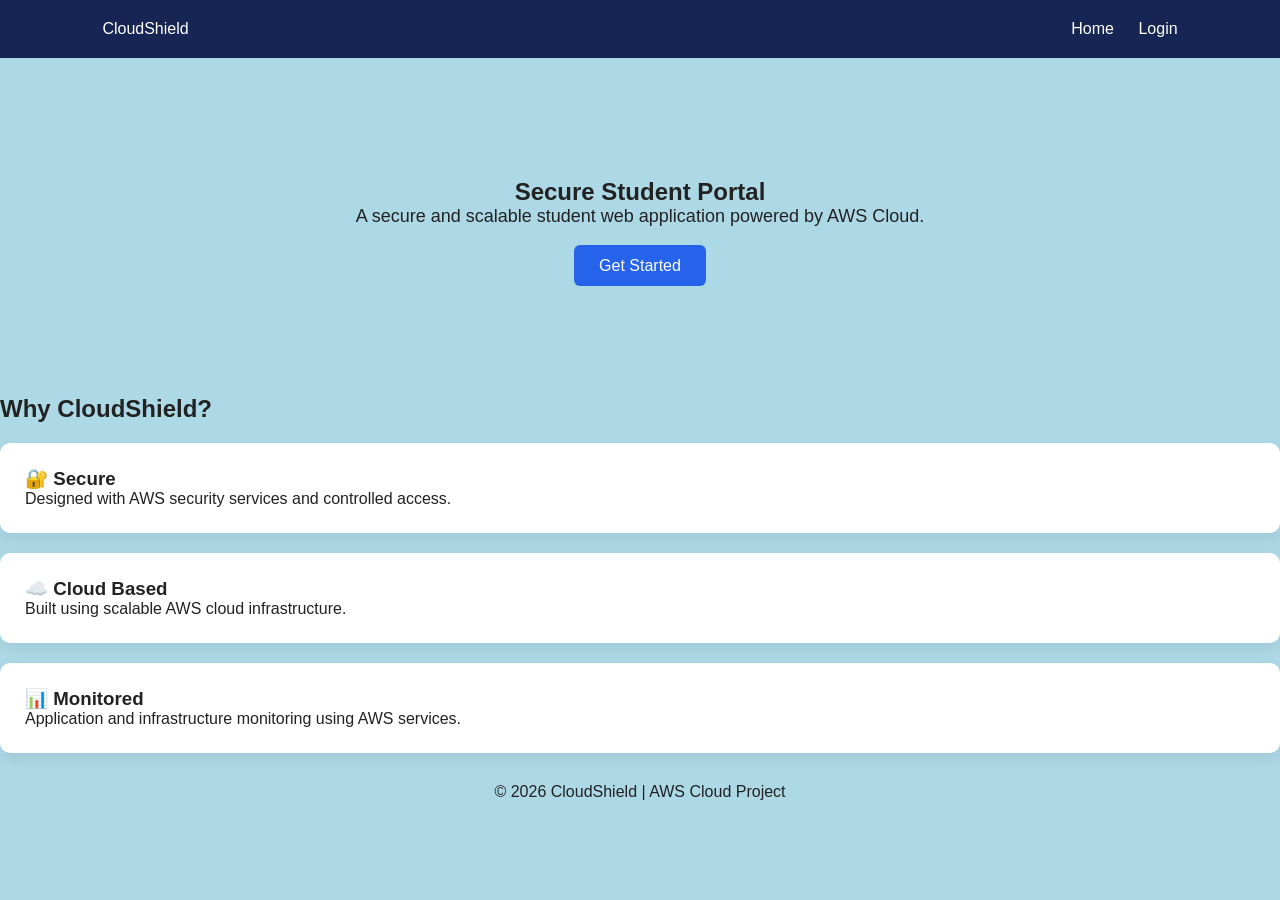
<file: index.html>
<!DOCTYPE html>
<html lang="en">

<head>
    <meta charset="UTF-8">
    <meta name="viewport" content="width=device-width, initial-scale=1.0">

    <title>CloudShield - Student Portal</title>

    <link rel="stylesheet" href="style.css">
</head>

<body>

    <header>

        <div class="logo">
            CloudShield
        </div>

        <nav>
            <a href="index.html">Home</a>
            <a href="login.html">Login</a>
        </nav>

    </header>


    <section class="hero">

        <h1>Secure Student Portal</h1>

        <p>
            A secure and scalable student web application
            powered by AWS Cloud.
        </p>

        <a href="login.html" class="button">
            Get Started
        </a>

    </section>


    <section class="features">

        <h2>Why CloudShield?</h2>

        <div class="cards">

            <div class="card">
                <h3>🔐 Secure</h3>
                <p>
                    Designed with AWS security services
                    and controlled access.
                </p>
            </div>

            <div class="card">
                <h3>☁️ Cloud Based</h3>
                <p>
                    Built using scalable AWS cloud
                    infrastructure.
                </p>
            </div>

            <div class="card">
                <h3>📊 Monitored</h3>
                <p>
                    Application and infrastructure
                    monitoring using AWS services.
                </p>
            </div>

        </div>

    </section>


    <footer>

        <p>
            © 2026 CloudShield | AWS Cloud Project
        </p>

    </footer>

</body>

</html>
</file>
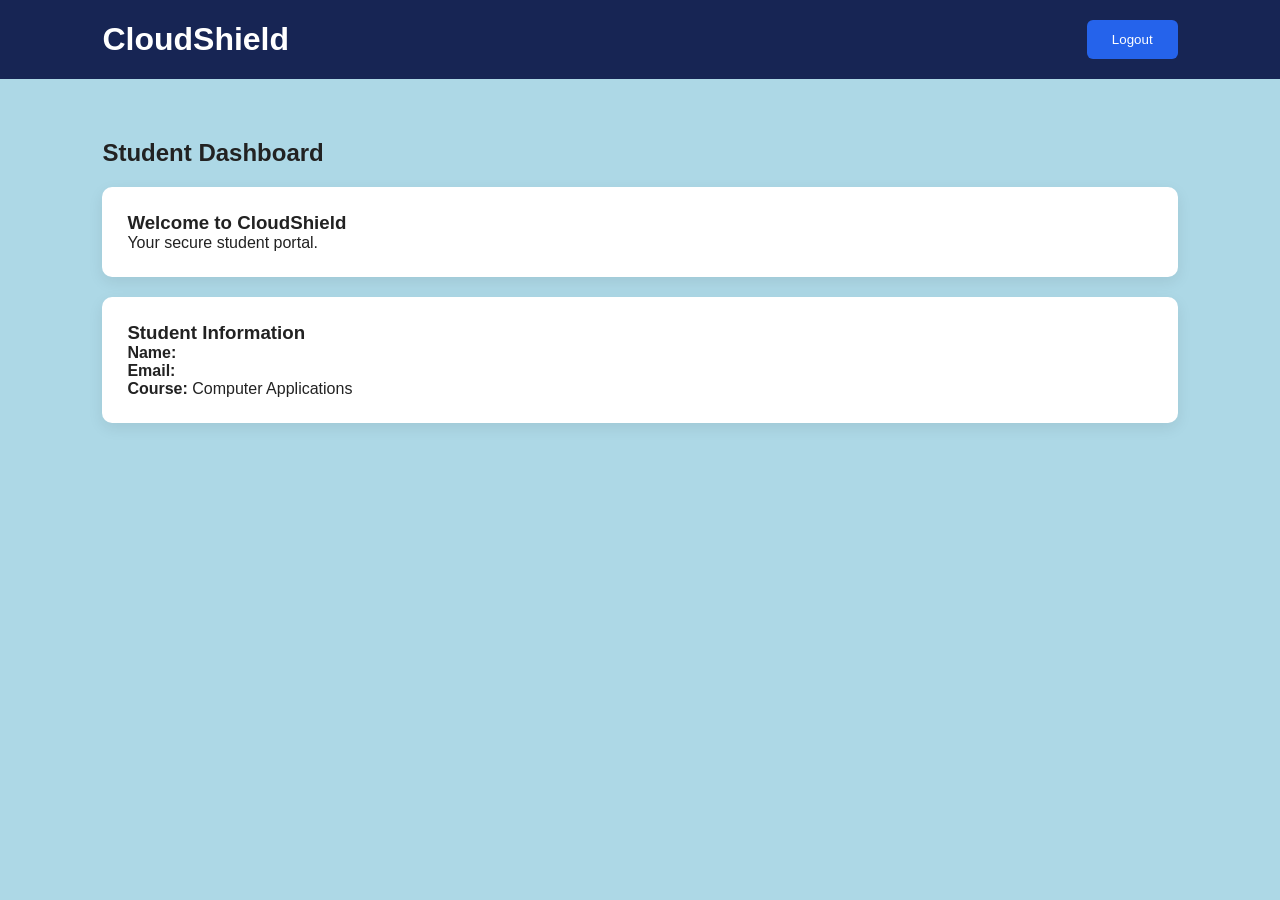
<file: dashboard.html>
<!DOCTYPE html>
<html lang="en">
<head>
    <meta charset="UTF-8">
    <meta name="viewport" content="width=device-width, initial-scale=1.0">
    <title>Dashboard - CloudShield</title>
    <link rel="stylesheet" href="style.css">
</head>

<body>

    <header>
        <h1>CloudShield</h1>

        <button onclick="logout()">Logout</button>
    </header>

    <main class="dashboard">

        <h2>Student Dashboard</h2>

        <div class="card">
            <h3>Welcome to CloudShield</h3>
            <p>Your secure student portal.</p>
        </div>

        <div class="card">
            <h3>Student Information</h3>

            <p>
    <strong>Name:</strong>
    <span id="dashboardName"></span>
</p>
            <p>
    <strong>Email:</strong>
    <span id="dashboardEmail"></span>
</p>
            <p><strong>Course:</strong> Computer Applications</p>
        </div>

    </main>
<script src="script.js"></script>
</body>
</html>
</file>
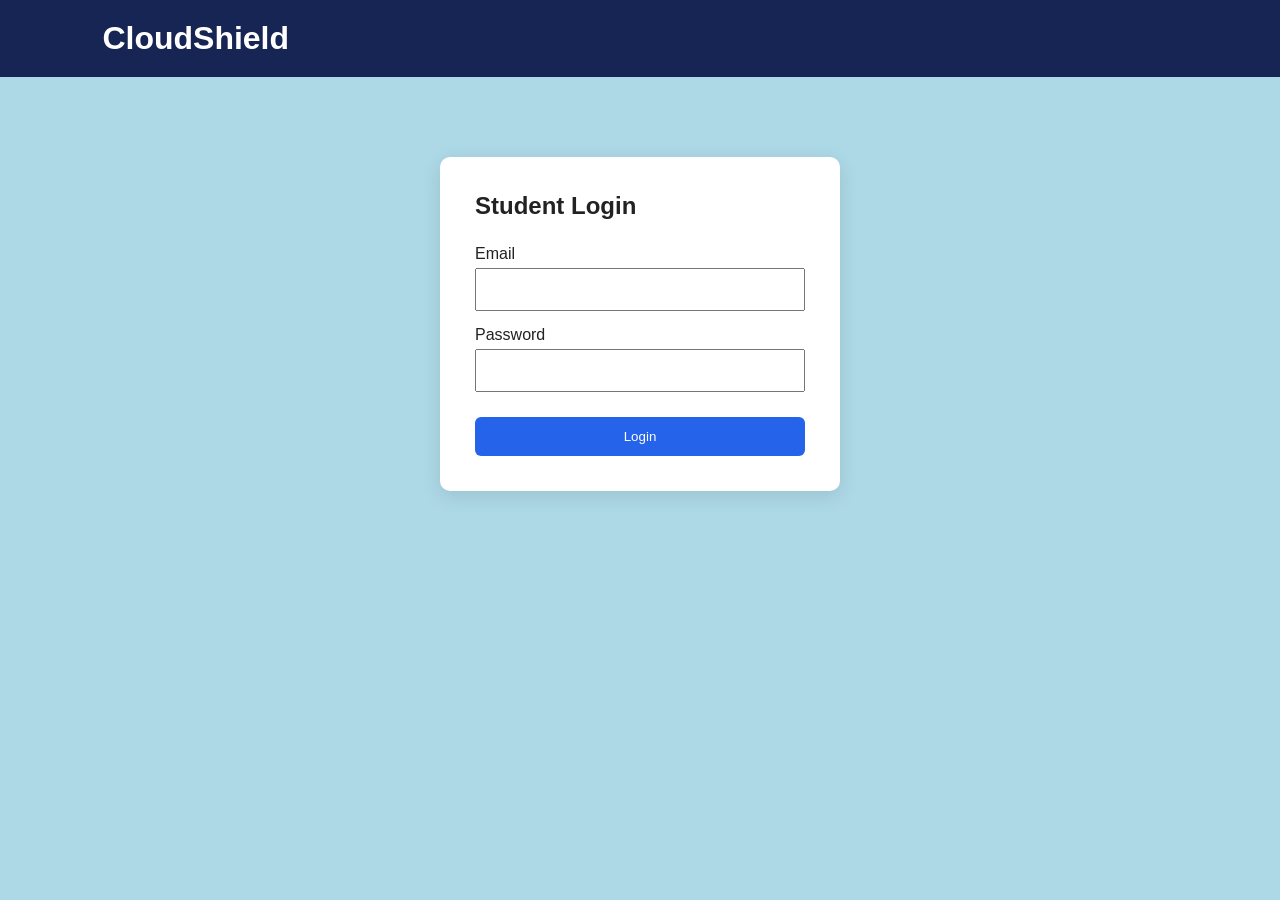
<file: login.html>
<!DOCTYPE html>
<html lang="en">
<head>
    <meta charset="UTF-8">
    <meta name="viewport" content="width=device-width, initial-scale=1.0">
    <title>Login - CloudShield</title>
    <link rel="stylesheet" href="style.css">
</head>

<body>

    <header>
        <h1>CloudShield</h1>
    </header>

    <main class="login-container">

        <h2>Student Login</h2>

        <form id="loginForm">

            <label>Email</label>
            <input type="email" id="email" required>

            <label>Password</label>
            <input type="password" id="password" required>

            <button type="submit">Login</button>

        </form>

        <p id="message"></p>

    </main>

    <script src="script.js"></script>

</body>
</html>
</file>
<file: style.css>
* {
    margin: 0;
    padding: 0;
    box-sizing: border-box;
}

body {
    font-family: Arial, sans-serif;
    background: lightblue;
    color: #222;
}

header {
    background: #172554;
    color: white;
    padding: 20px 8%;
    display: flex;
    justify-content: space-between;
    align-items: center;
}

header a {
    color: white;
    text-decoration: none;
    margin-left: 20px;
}

.hero {
    text-align: center;
    padding: 120px 20px;
}

.hero h2 {
    font-size: 42px;
    margin-bottom: 20px;
}

.hero p {
    font-size: 18px;
    margin-bottom: 30px;
}

.button,
button {
    background: #2563eb;
    color: white;
    padding: 12px 25px;
    border: none;
    border-radius: 6px;
    text-decoration: none;
    cursor: pointer;
}

.login-container {
    width: 400px;
    max-width: 90%;
    margin: 80px auto;
    background: white;
    padding: 35px;
    border-radius: 10px;
    box-shadow: 0 5px 20px rgba(0,0,0,0.1);
}

.login-container h2 {
    margin-bottom: 25px;
}

.login-container label {
    display: block;
    margin-top: 15px;
}

.login-container input {
    width: 100%;
    padding: 12px;
    margin-top: 5px;
}

.login-container button {
    width: 100%;
    margin-top: 25px;
}

.dashboard {
    padding: 60px 8%;
}

.card {
    background: white;
    padding: 25px;
    margin-top: 20px;
    border-radius: 10px;
    box-shadow: 0 5px 15px rgba(0,0,0,0.08);
}

footer {
    text-align: center;
    padding: 30px;
}
</file>
